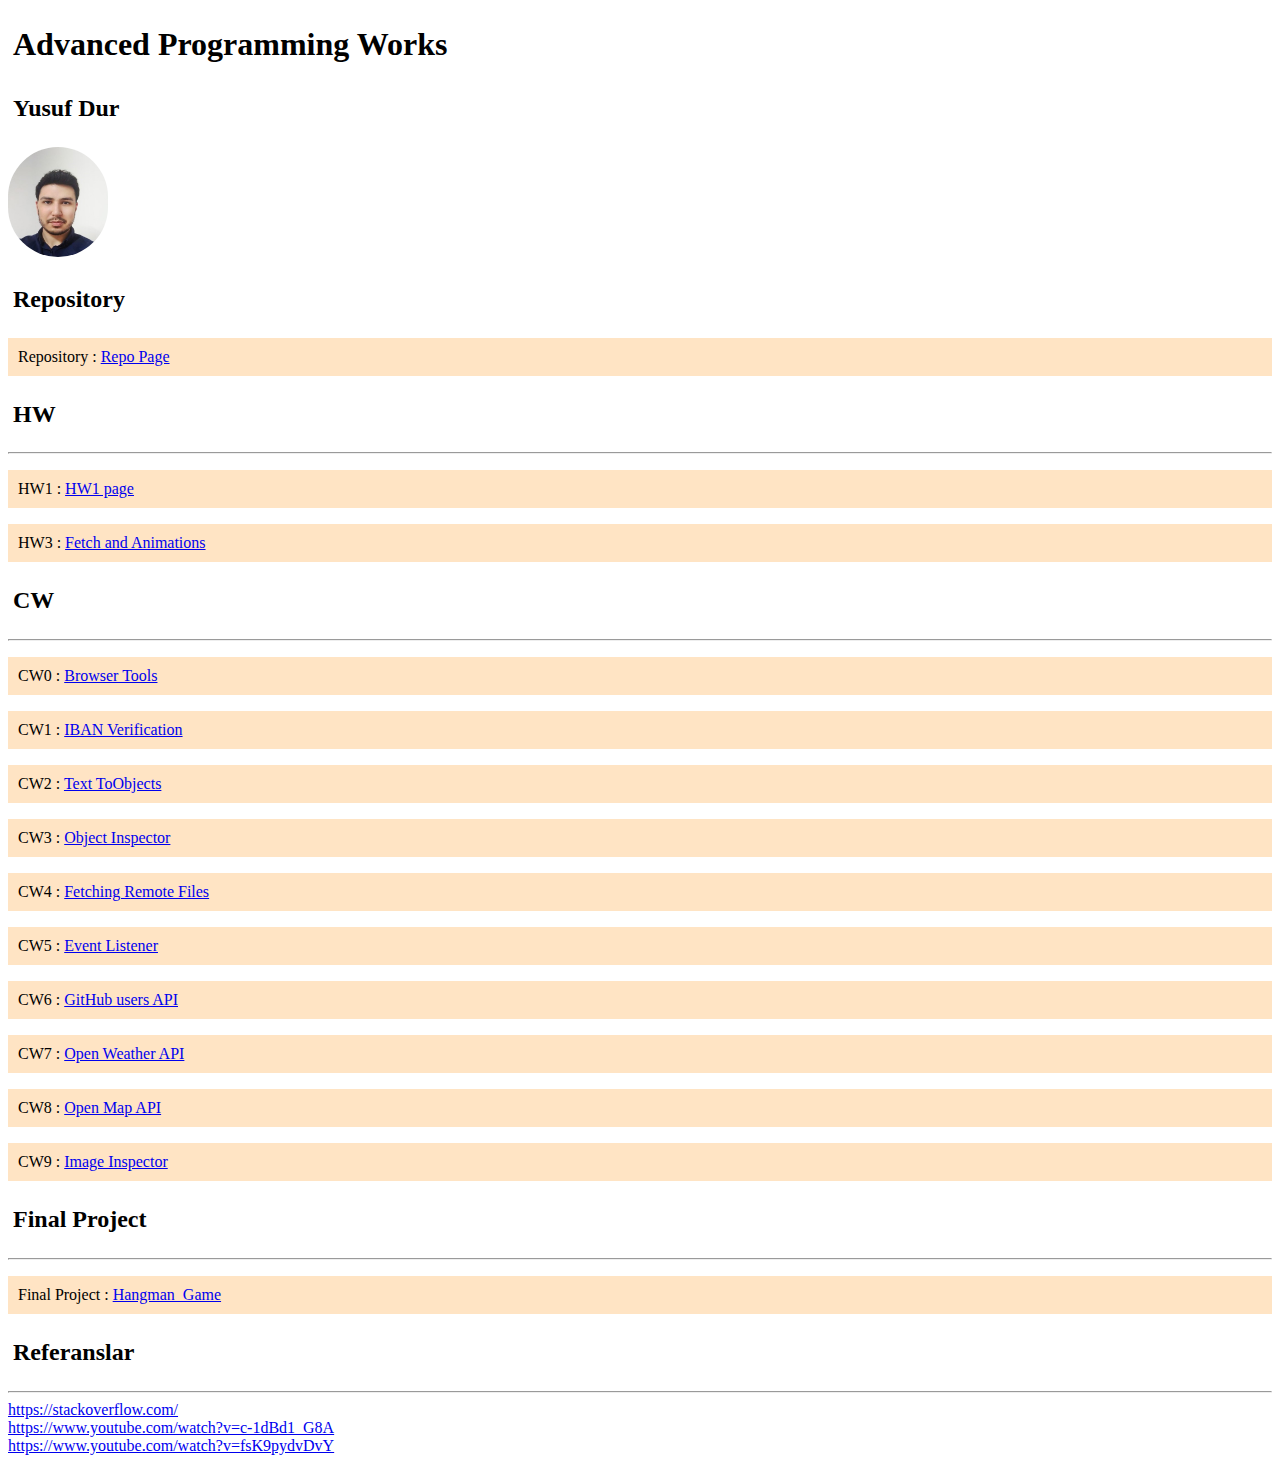
<file: index.html>
<!DOCTYPE html>
<!-- All link to go -->
<html lang="en-US">

<head>
    <meta http-equiv="Content-Type" content="text/html; charset=UTF-8" />
    <meta name="viewport" content="width=device-width" />
    <link rel="icon" href="https://blm-fsmvu.github.io/305/images/icon192.png" />
    <title>Advanced Programming 2022</title>

    <style>
        p {
            padding: 10px;
            background-color: bisque;
            align-items: center;
        }

        h1,
        h2 {
            padding: 5px;
        }

        .me img {
            border-radius: 200px;
            width: 100px;
            height: 110px;
        }
    </style>
</head>

<body>
    <h1 id="title">Advanced Programming Works</h1>

    <!-- Image -->
    <div class="me">
        <h2>Yusuf Dur</h2>
        <img src="./Resources/img.jpeg" alt="Profil picture">
    </div>

    <!--Repo Link-->
    <h2>Repository</h2>
    <p>
        Repository :
        <a href="https://github.com/yusufdur/advanced-programming-2022/">Repo Page</a>
    </p>

    <!--Homeworks-->
    <h2>HW</h2>
    <hr />
    <p>
        HW1 :
        <a href="https://yusufdur.github.io/advanced-programming-2022/HW/HW1/index.html">HW1 page</a>
    </p>
    <p>
        HW3 :
        <a href="https://yusufdur.github.io/advanced-programming-2022/HW/HW3/index.html">Fetch and Animations</a>
    </p>

    <!--Classworks-->
    <h2>CW</h2>
    <hr />
    <div>
        <p>
            CW0 :
            <a href="https://yusufdur.github.io/advanced-programming-2022/CW/CW0/sample.html">Browser Tools</a>
        </p>
        <p>
            CW1 :
            <a href="https://yusufdur.github.io/advanced-programming-2022/CW/CW1/index.html">IBAN Verification</a>
        </p>
        <p>
            CW2 :
            <a href="https://yusufdur.github.io/advanced-programming-2022/CW/CW2/index.html">Text
                ToObjects</a>
        </p>
        <p>
            CW3 :
            <a href="https://yusufdur.github.io/advanced-programming-2022/CW/CW3/index.html">Object Inspector</a>
        </p>
        <p>
            CW4 :
            <a href="https://yusufdur.github.io/advanced-programming-2022/CW/CW4/cw4.html">Fetching Remote Files</a>
        </p>
        <p>
            CW5 :
            <a href="https://yusufdur.github.io/advanced-programming-2022/CW/CW5/cw5.html">Event Listener</a>
        </p>
        <p>
            CW6 :
            <a href="https://yusufdur.github.io/advanced-programming-2022/CW/CW6/index.html">GitHub users API</a>
        </p>
        <p>
            CW7 :
            <a href="https://yusufdur.github.io/advanced-programming-2022/CW/CW7/openweather.html">Open Weather API</a>
        </p>
        <p>
            CW8 :
            <a href="https://yusufdur.github.io/advanced-programming-2022/CW/CW8/openmap.html">Open Map API</a>
        </p>
        <p>
            CW9 :
            <a href="https://yusufdur.github.io/advanced-programming-2022/CW/CW9/index.html">Image Inspector</a>
        </p>
    </div>


    <!-- Term Project -->
    <h2>Final Project</h2>
    <hr />
    <p>
        Final Project :
        <a href="https://yusufdur.github.io/Hangman_Game/">Hangman_Game</a>
    </p>

    <!-- Referanslar -->
    <h2>Referanslar</h2>
    <hr />
    <a href="https://stackoverflow.com/">https://stackoverflow.com/</a><br>
    <a href="https://www.youtube.com/watch?v=c-1dBd1_G8A">https://www.youtube.com/watch?v=c-1dBd1_G8A</a><br>
    <a href="https://www.youtube.com/watch?v=fsK9pydvDvY">https://www.youtube.com/watch?v=fsK9pydvDvY</a><br>
    
</body>

</html>
</file>
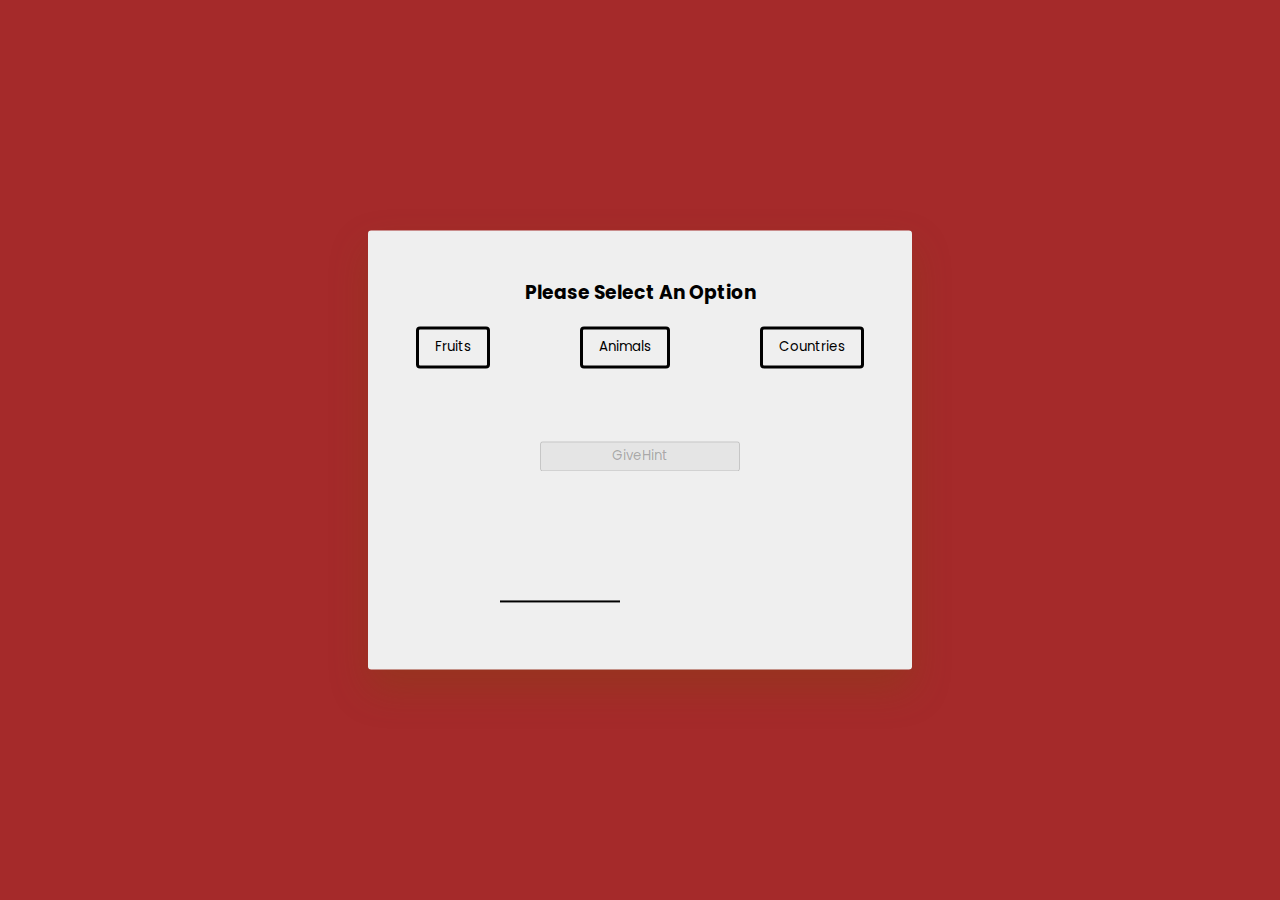
<file: Term_Project/index.html>
<!DOCTYPE html>
<html lang="en">

<head>
  <meta charset="UTF-8" />
  <meta http-equiv="X-UA-Compatible" content="ie=edge" />
  <meta name="viewport" content="width=device-width, initial-scale=1.0" />
  <meta name="theme-color" content="#009578">
  <title>Hangman</title>
  <!-- Google Fonts -->
  <link href="https://fonts.googleapis.com/css2?family=Poppins:wght@400;600&display=swap" rel="stylesheet" />
  <!-- Stylesheet -->
  <link rel="stylesheet" href="./src/style.css" />
  <!-- Manifest -->
  <link rel="manifest" href="manifest.json">
  <!-- Logo -->
  <link rel="shortcut icon" type="image/x-icon" href="./assets/images/logo.png" />
  <link rel="apple-touch-icon" href="./assets/images/logo.png">

</head>

<body>

  <div class="container">

    <div id="options-container"></div>
    <div id="letter-container" class="letter-container hide"></div>
    <div id="user-input-section"></div>
    <div class="giveHintDiv">
      <button id="give-hint" disabled="disabled" style="width:200px ; height:30px;" onclick="handleGiveHint()">GiveHint
    </div>
    </button>
    <canvas id="canvas"></canvas>
    <div id="new-game-container" class="new-game-popup hide">
      <div id="result-text"></div>
      <button id="new-game-button">New Game</button>
    </div>

  </div>

  <!-- Script -->
  <script src="./src/script.js"></script>

  <script>
    // service worker 
    window.addEventListener("load", () => {
      registerSW()
    })

    async function registerSW() {
      if ('serviceWorker' in navigator) {
        try {
          await navigator.serviceWorker.register('./sw.js');
        } catch (e) {
          console.log(`SW registration failed`);
        }
      }
    }
  </script>
</body>

</html>
</file>
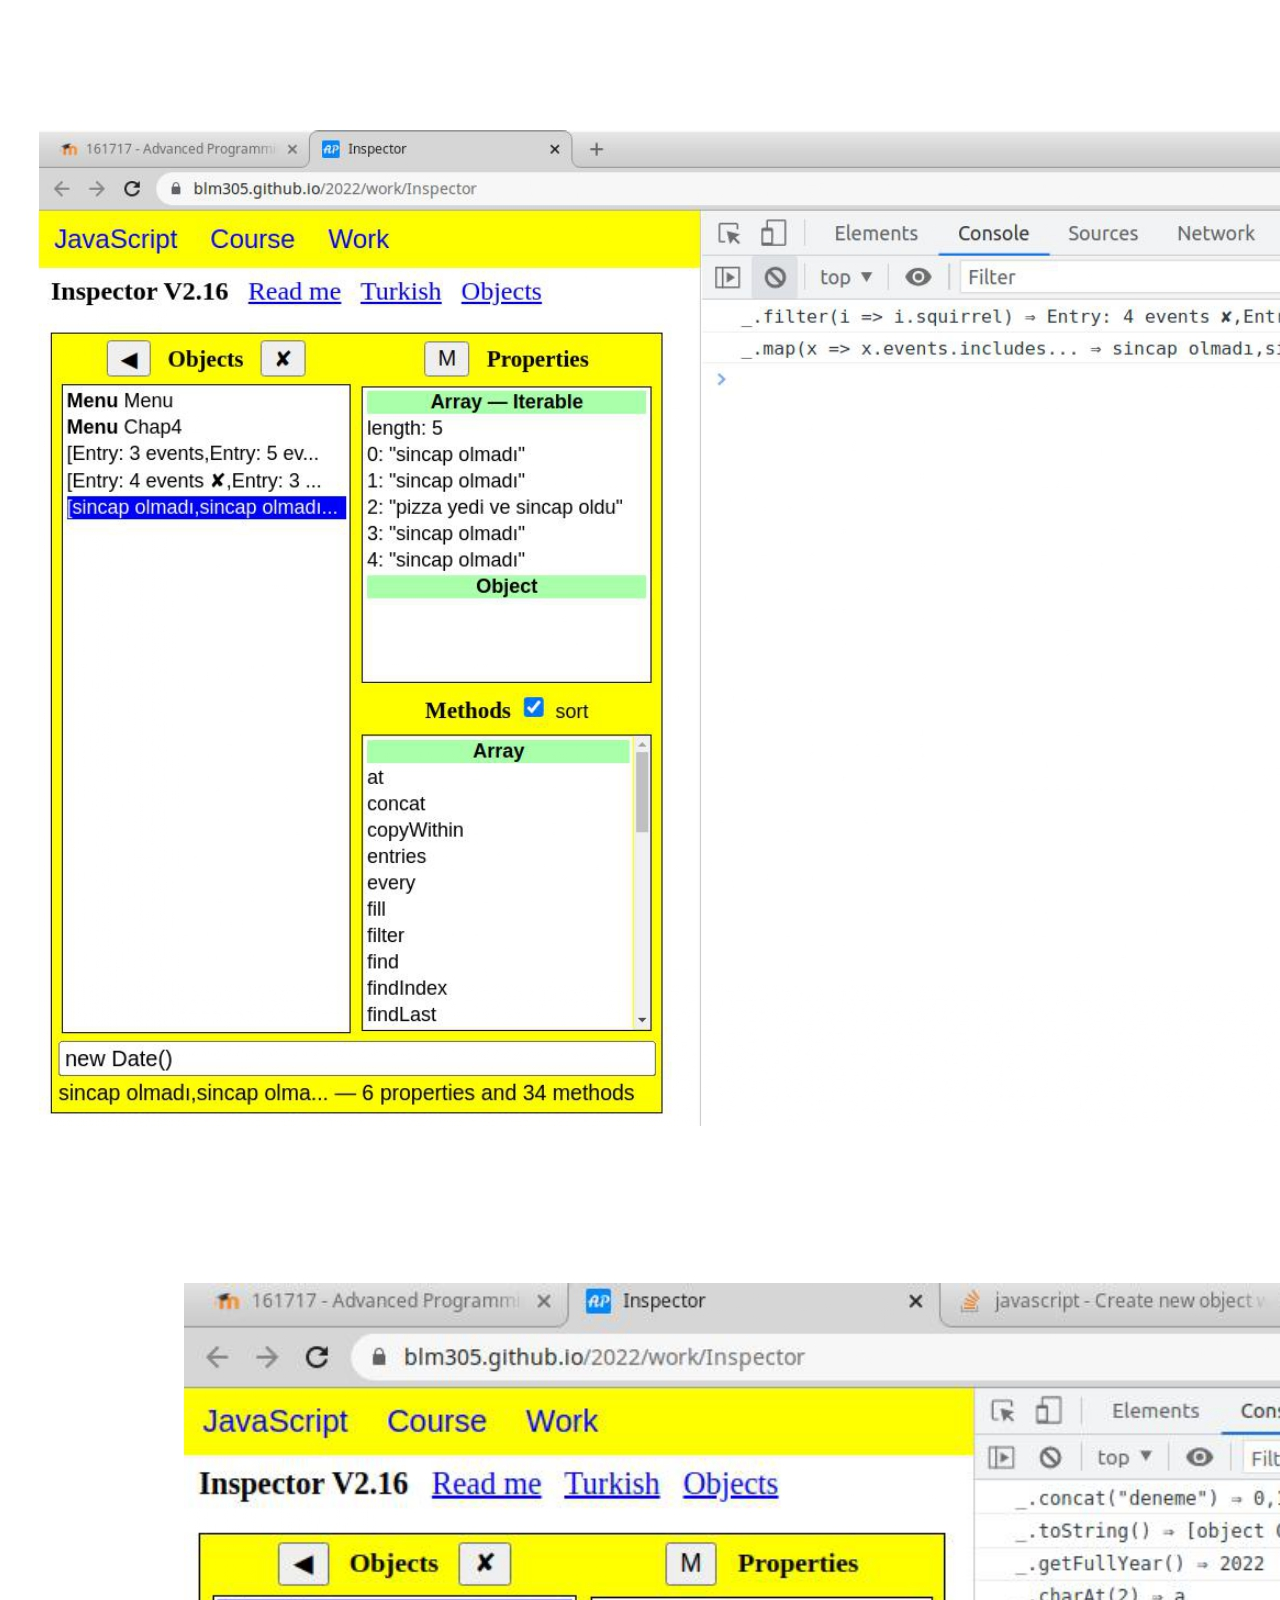
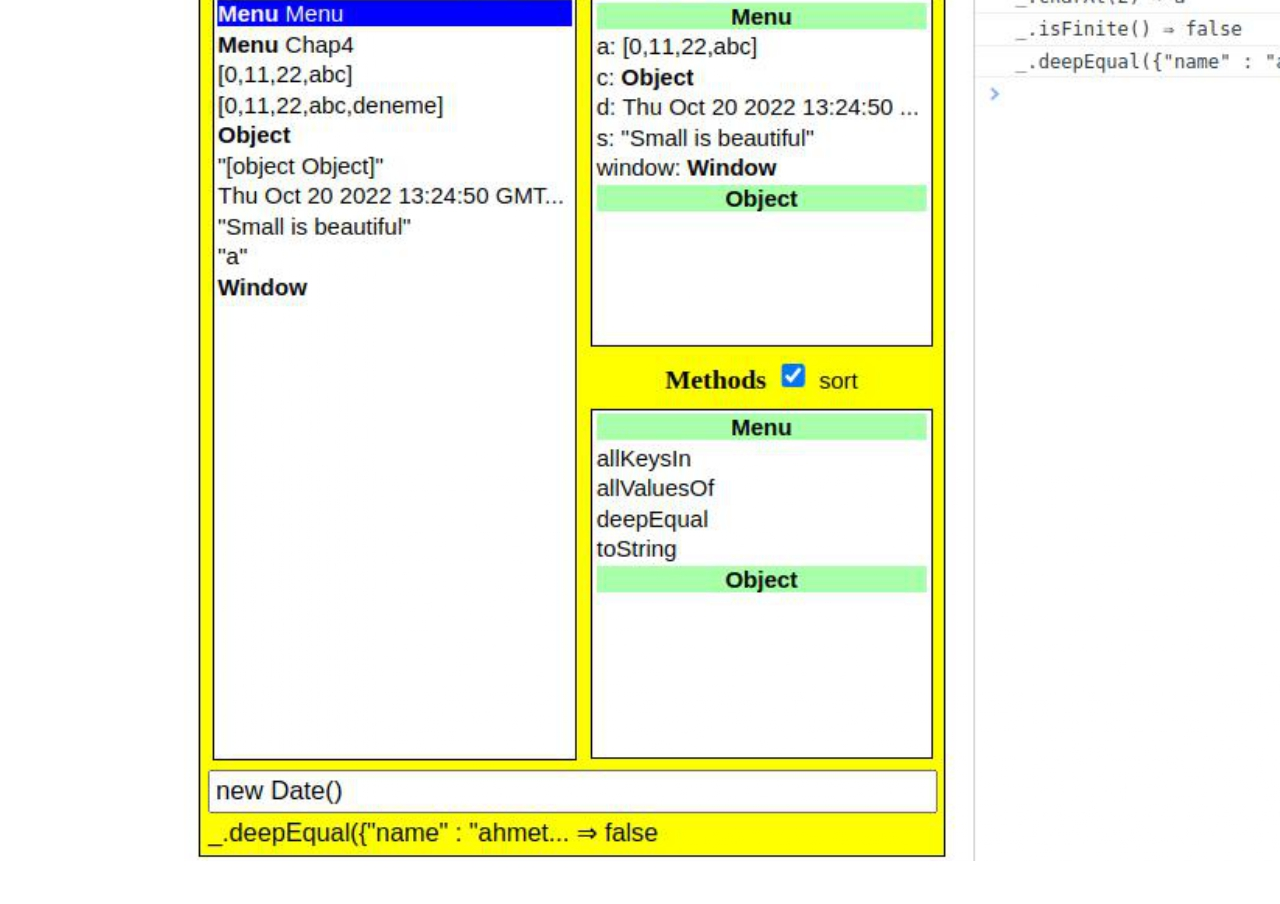
<file: CW/CW3/index.html>
<!DOCTYPE html>
<html lang="en">
<head>
    <meta charset="UTF-8">
    <meta http-equiv="X-UA-Compatible" content="IE=edge">
    <meta name="viewport" content="width=device-width, initial-scale=1.0">
    <title>Document</title>
</head>
<body>
    <img src="resim2.jpg" alt="sample">
    <img src="resim3.jpg" alt="sample">
</body>
</html>
</file>
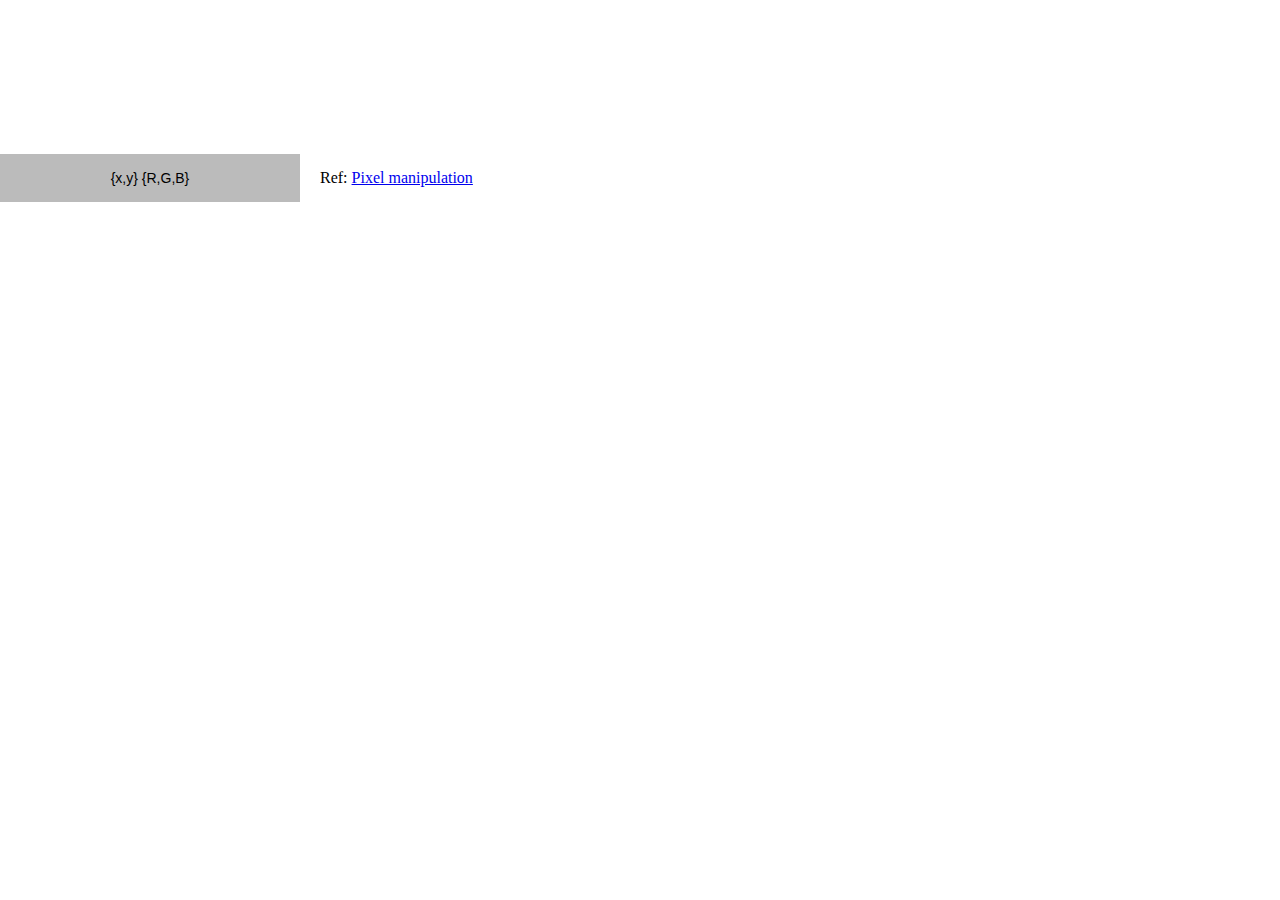
<file: CW/CW9/index.html>
<!DOCTYPE html>
<html lang="en-US">

<head>
  <meta charset="UTF-8">
  <meta name="viewport" content="width=device-width">
  <link href="https://maeyler.github.io/JS/sss/inspector.css" rel="stylesheet" media="all">
  <script src="https://maeyler.github.io/JS/sss/inspector.js"></script>
  <title>Image Inspector </title>

  <style>
    body {
      margin: 0;
    }

    p {
      margin: 1em;
    }

    div {
      display: inline-block;
    }

    #color {
      display: block;
      background: #bbb;
      font: 14px arial, sans-serif;
      text-align: center;
      padding: 16px;
      margin-bottom: 10px;
      min-width: 260px;
    }
  </style>
</head>

<body>
  <div>
    <canvas id="canvas" class="canvas"></canvas>
    <span id=color>{x,y} {R,G,B}</span>
  </div>
  <div>
    <div id=sss></div>
    <p>Ref: <a
        href="https://developer.mozilla.org/en-US/docs/Web/API/Canvas_API/Tutorial/Pixel_manipulation_with_canvas"
        target=NewTab>Pixel manipulation</a>
    </p>
  </div>

  <script>
    "use strict";
    const cx = canvas.getContext('2d');
    const img = new Image();
    img.style.display = 'none';
    img.crossOrigin = 'anonymous';
    img.onload = start;

    function start() {
      console.log(img.src, "loaded")
      canvas.width = img.width
      canvas.height = img.height
      cx.drawImage(img, 0, 0)
      MENU.W = canvas.width
      MENU.H = canvas.height
      display(MENU)
    }
    function pick(evt) {
      let x = evt.layerX, y = evt.layerY;
      let rgb, avg;
      try {
        let pixel = cx.getImageData(x, y, 1, 1);
        let data = pixel.data;
        rgb = 'rgb(' + data[0] + ', ' + data[1] + ', ' + data[2] + ')';
        avg = (data[0] + data[1] + data[2]) / 3;
      } catch {
        rgb = 'gray'; avg = 127;
      }
      color.style.background = rgb;
      color.style.color = avg < 127 ? "white" : "black";
      if (rgb == 'gray') rgb = '';
      color.innerText = '{x:' + x + ', y:' + y + '}  ' + rgb;
    }

    let count = 0
    class Graph extends Menu {
      constructor() {
        super()
        this.canvas = canvas
        this.context = cx
        this.image = img
      }
      loadImage(url) { img.src = url }
      invert() {
        let id = this.context.getImageData(0, 0, this.W, this.H);
        let data = id.data;
        for (let i = 0; i < data.length; i += 4) {
          data[i] = 255 - data[i];   // red
          data[i + 1] = 255 - data[i + 1]; // green
          data[i + 2] = 255 - data[i + 2]; // blue
        }
        this.context.putImageData(id, 0, 0);
      }
      grayscale() {
        let id = this.context.getImageData(0, 0, this.W, this.H);
        let data = id.data;
        for (let i = 0; i < data.length; i += 4) {
          var avg = (data[i] + data[i + 1] + data[i + 2]) / 3;
          data[i] = avg; // red
          data[i + 1] = avg; // green
          data[i + 2] = avg; // blue
        }
        const card = document.querySelector('canvas');
        card.addEventListener('dblclick', function (e) {
          console.log("Yeniden başlıyor");
          start();
        });
        this.context.putImageData(id, 0, 0);
      }

      getPixelAt(x, y) {
        return this.context.getImageData(x, y, 1, 1).data;
      }

      flipHorizontal() {
        count++
        if (count % 2 != 0) {
          for (var x = 0; x < img.width; x++) {
            cx.drawImage(img, x, 0, 1, img.height, img.width - x, 0, 1, img.height);
          }
        } else {
          cx.drawImage(img, 0, 0)
        }
        console.log("Resim döndürülüyor.")
        const card = document.querySelector('canvas');
        card.addEventListener('dblclick', function (e) {
          start();
        });
      }
    }

    function init() {
      MENU = new Graph(); //global
      display(MENU); display(cx); display(img);
      MENU.loadImage("https://blm305.github.io/2021/images/36419031.jpg")
    }
    canvas.addEventListener('mousemove', pick);
    try {
      inspect(sss, init); //makes Inspector table
      inp.value = "";
    } catch (e) {
      reportError(e);
    }
  </script>

</body>

</html>
</file>
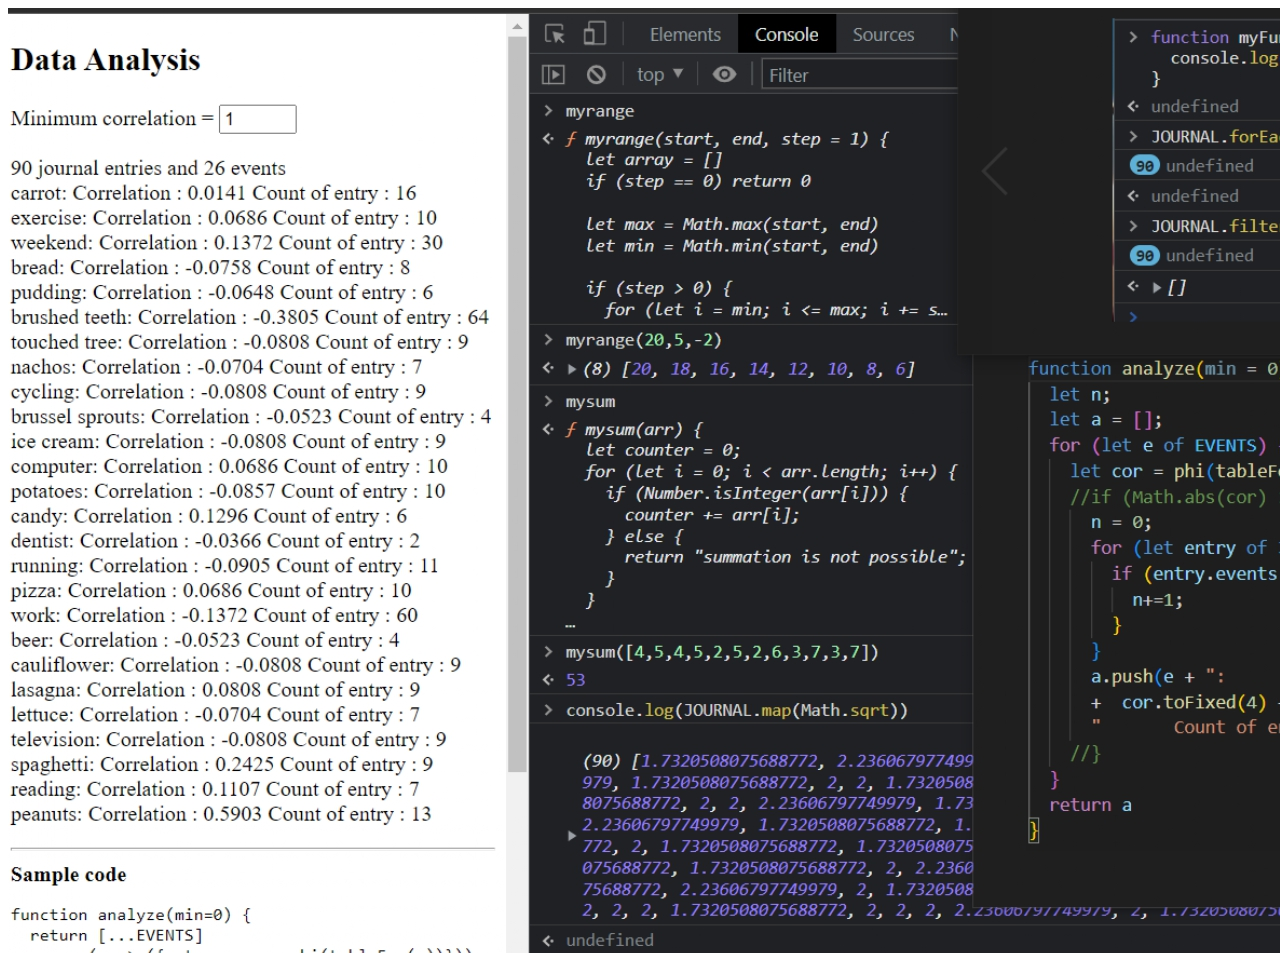
<file: HW/HW1/index.html>
<!DOCTYPE html>
<html lang="en">
<head>
    <meta charset="UTF-8">
    <meta http-equiv="X-UA-Compatible" content="IE=edge">
    <meta name="viewport" content="width=device-width, initial-scale=1.0">
    <title>Document</title>
</head>
<body>
    <img src="resim1.jpg" alt="sample">
</body>
</html>
</file>
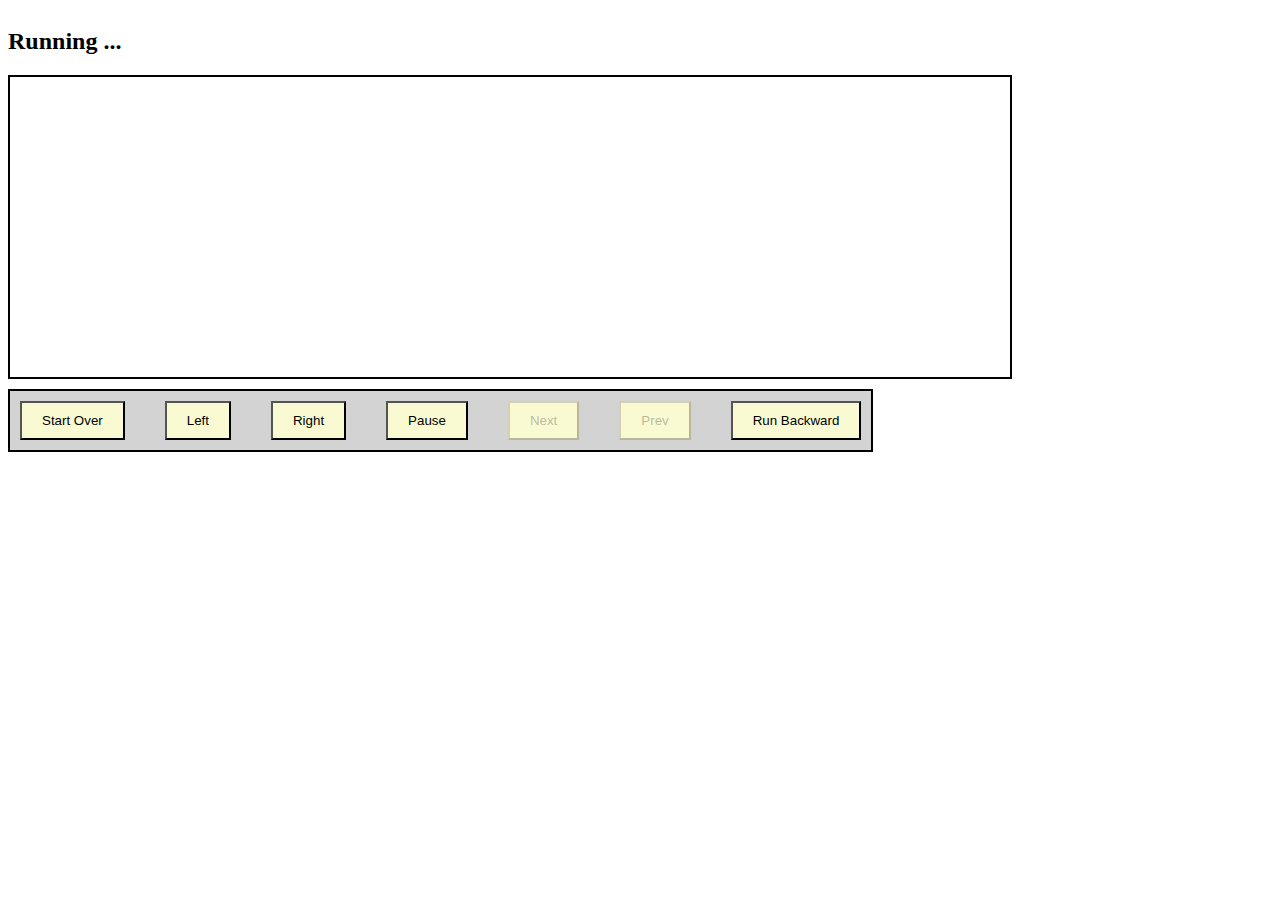
<file: HW/HW3/index.html>
<!DOCTYPE html>

<html>

<head>
    <title>Fetch And Animations</title>

    <style>
        div :not(#buttons) {
            align-items: center;
            float: left;
            clear: left;
        }

        #buttons {
            align-items: center;
            float: left;
            clear: left;
            border-width: 2px;
            border-style: solid;
            border-color: black;
            display: flex;
            justify-content: space-between;
            margin: 0px auto;
            background: lightgrey;
            padding: 10px;
        }

        button:not(#runBackward),
        p {
            margin-right: 40px;
        }

        button {
            padding: 10px 20px 10px 20px;
            background-color: lightgoldenrodyellow;
        }

        button:hover:not(:disabled) {
            font-weight: bold;
            opacity: 0.8;
        }

        #canvas {
            float: left;
            clear: left;
            border-width: 2px;
            border-style: solid;
            border-color: black;
            margin-bottom: 10px;
        }
    </style>
</head>

<body>
    <div id="general">
        <h2 id="state">Running ...</h2>
        <canvas id='canvas'></canvas>
        <div id="buttons">
            <button id="startOver" onclick="startOver()"> Start Over </button>
            <button id="moveLeft" onclick="moveLeft()"> Left </button>
            <button id="moveRight" onclick="moveRight()"> Right </button>
            <button id='pause' onclick="pause()"> Pause</button>
            <button id='next' disabled="true" onclick="next()"> Next </button>
            <button id='prev' disabled="true" onclick="prev()"> Prev </button>
            <button id="runBackward" onclick="runBackward()"> Run Backward </button>
        </div>
    </div>



    <!-- <script src="http://ajax.googleapis.com/ajax/libs/jquery/1.7.1/jquery.min.js" type="text/javascript"></script> -->
    <!-- <script src="https://cdnjs.cloudflare.com/ajax/libs/jquery/3.5.1/jquery.min.js" integrity="sha256-9/aliU8dGd2tb6OSsuzixeV4y/faTqgFtohetphbbj0=" crossorigin="anonymous"></script> -->
    <script>

        const spriteWidth = 864;
        const spriteHeight = 280;
        const canvasWidth = 1000;
        const canvasHeight = 300;
        const rows = 2;
        const cols = 8;
        const width = spriteWidth / cols;
        const height = spriteHeight / rows;

        var trackRight = 0;
        var trackLeft = 1;


        var curFrame = 0;
        var frameCount = 8;

        var x = -120;
        var y = 150;

        var srcX;
        var srcY;

        //pause
        var paused = false;
        var pauseCount = 0;

        // run backward
        var runBackwardCount = 1;
        var isRunningBackward;

        // left or right
        var left = false;
        var right = true;

        // speed
        var speed = 20;

        // canvas 1 
        var canvas = document.getElementById('canvas');
        canvas.width = canvasWidth;
        canvas.height = canvasHeight;
        var ctx = canvas.getContext("2d");
        var character = new Image();

        //character.src = "character.jpg"

        const imageUrl = "https://yusufdur.github.io/advanced-programming-2022/HW/HW3/character.jpg";
        fetch(imageUrl)
            .then(response => response.blob())
            .then(imageBlob => {
                // Then create a local URL for that image and print it 
                const imageObjectURL = URL.createObjectURL(imageBlob);
                // set image.src

                character.src = imageObjectURL
            });


        function updateFrame() {

            curFrame = ++curFrame % frameCount;
            console.log(curFrame);
            srcX = curFrame * width;
            console.log(srcX)
            ctx.clearRect(x, y, width, height);

            let fazlalık = 100

            if (right && x == (canvasWidth - fazlalık)) x = -fazlalık
            if (left && x == -fazlalık) x = canvasWidth

            if (left && x > -fazlalık) {
                srcY = trackLeft * height;
                x -= speed;
            }
            if (right && x < canvasWidth) {
                srcY = (trackRight * height);
                x += speed;
            }

        }

        function prev_updateFrame() { 

            if (curFrame != 0 ? curFrame = --curFrame : curFrame = frameCount - 1) // bug
            console.log(curFrame);
            srcX = (curFrame * width);
            console.log(srcX)
            ctx.clearRect(x, y, width, height);

            let fazlalık = 100

            if (right && x == (canvasWidth - fazlalık)) x = -fazlalık
            if (left && x == -fazlalık) x = canvasWidth

            if (left && x > -fazlalık) {
                srcY = trackLeft * height;
                x += speed;
            }
            if (right && x < canvasWidth) {
                srcY = (trackRight * height);
                x -= speed;
            }

        }
        function draw() {
            if (!paused) {
                updateFrame();
                ctx.drawImage(character, srcX, srcY, width, height, x, y, width, height);
            }
        }


        ////////////////////////////////////////    JQUERY IS NOT WOTKİNG ON GITHUB PAGES /////////////////////////////////////////////////////

        // $('#moveLeft').on('click', function () {
        //     left = true;
        //     right = false;
        // });

        // $('#moveRight').on('click', function () {
        //     left = false;
        //     right = true;
        // });

        // $('#starOver').on('click', function () {
        //     location.reload()
        // });

        // // pause the animation on #pause click
        // $('#pause').on('click', async function () {
        //     pauseCount++
        //     if (pauseCount % 2 == 1) {
        //         paused = true
        //         $('#next').removeAttr('disabled');
        //         $('#prev').removeAttr('disabled');
        //         document.getElementById("state").textContent = "Paused !"
        //     } else {
        //         paused = false
        //         $('#next').attr('disabled', 'true');
        //         $('#prev').attr('disabled', 'true');
        //         if (isRunningBackward ? document.getElementById("state").textContent = "Running backward !" : document.getElementById("state").textContent = "Running ...");
        //     };
        // });

        // //run backward
        // $('#runBackward').on('click', function () {
        //     runBackwardCount++
        //     if (runBackwardCount % 2 == 0) {
        //         isRunningBackward = true;
        //         trackRight = 1
        //         trackLeft = 0
        //         if (paused ? document.getElementById("state").textContent = "Paused !" : document.getElementById("state").textContent = "Running Backward !");
        //     } else {
        //         isRunningBackward = false;
        //         trackRight = 0
        //         trackLeft = 1
        //         if (paused ? document.getElementById("state").textContent = "Paused !" : document.getElementById("state").textContent = "Running ...");
        //     }
        // });

        // $('#next').on('click', function () {
        //     ctx2.clearRect(0, 0, canvas.width, canvas.height);
        //     if (isRunningBackward ? srcX2 = ((curFrame - 1) % frameCount) * width : srcX2 = ((curFrame + 1) % frameCount) * width);
        //     ctx2.drawImage(character, srcX2, srcY, width, height, x, y, width, height);
        // });
        // $('#prev').on('click', function () {
        //     ctx2.clearRect(0, 0, canvas.width, canvas.height);
        //     if (isRunningBackward ? srcX2 = ((curFrame + 1) % frameCount) * width : srcX2 = ((curFrame - 1) % frameCount) * width);
        //     ctx2.drawImage(character, srcX2, srcY, width, height, x, y, width, height);
        // });



        function moveLeft() {
            left = true;
            right = false;
        }
        function moveRight() {
            left = false;
            right = true;
        }
        function startOver() {
            location.reload()
        }
        function pause() {
            pauseCount++
            if (pauseCount % 2 == 1) {
                paused = true
                // $('#next').removeAttr('disabled');
                // $('#prev').removeAttr('disabled');
                document.getElementById("next").removeAttribute("disabled")
                document.getElementById("prev").removeAttribute("disabled")
                document.getElementById("state").textContent = "Paused !"
            } else {
                paused = false
                // $('#next').attr('disabled', 'true');
                // $('#prev').attr('disabled', 'true');
                document.getElementById("next").setAttribute("disabled", true)
                document.getElementById("prev").setAttribute("disabled", true)
                if (isRunningBackward ? document.getElementById("state").textContent = "Running backward !" : document.getElementById("state").textContent = "Running ...");
            };
        }
        function runBackward() {
            runBackwardCount++
            if (runBackwardCount % 2 == 0) {
                isRunningBackward = true;
                trackRight = 1
                trackLeft = 0
                if (paused ? document.getElementById("state").textContent = "Paused !" : document.getElementById("state").textContent = "Running Backward !");
            } else {
                isRunningBackward = false;
                trackRight = 0
                trackLeft = 1
                if (paused ? document.getElementById("state").textContent = "Paused !" : document.getElementById("state").textContent = "Running ...");
            }
        }
        function prev() {
            // ctx2.clearRect(0, 0, canvas.width, canvas.height);
            // if (isRunningBackward ? srcX2 = ((curFrame + 1) % frameCount) * width : srcX2 = ((curFrame - 1) % frameCount) * width);
            // ctx2.drawImage(character, srcX2, srcY, width, height, x, y, width, height);
            // ctx.clearRect(0, 0, canvas.width, canvas.height);
            // if (isRunningBackward ? srcX = ((curFrame + 1) % frameCount) * width : srcX = ((curFrame - 1) % frameCount) * width);
            // ctx2.drawImage(character, srcX, srcY, width, height, x, y, width, height);
            
            prev_updateFrame();
            ctx.drawImage(character, srcX, srcY, width, height, x, y, width, height);
        }
        function next() {
            // ctx2.clearRect(0, 0, canvas.width, canvas.height);
            // if (isRunningBackward ? srcX2 = ((curFrame - 1) % frameCount) * width : srcX2 = ((curFrame + 1) % frameCount) * width);
            // ctx2.drawImage(character, srcX2, srcY, width, height, x, y, width, height);

            updateFrame();
            ctx.drawImage(character, srcX, srcY, width, height, x, y, width, height);
        }


        // main code
        setInterval(draw, 100);

    </script>
</body>

</html>
</file>
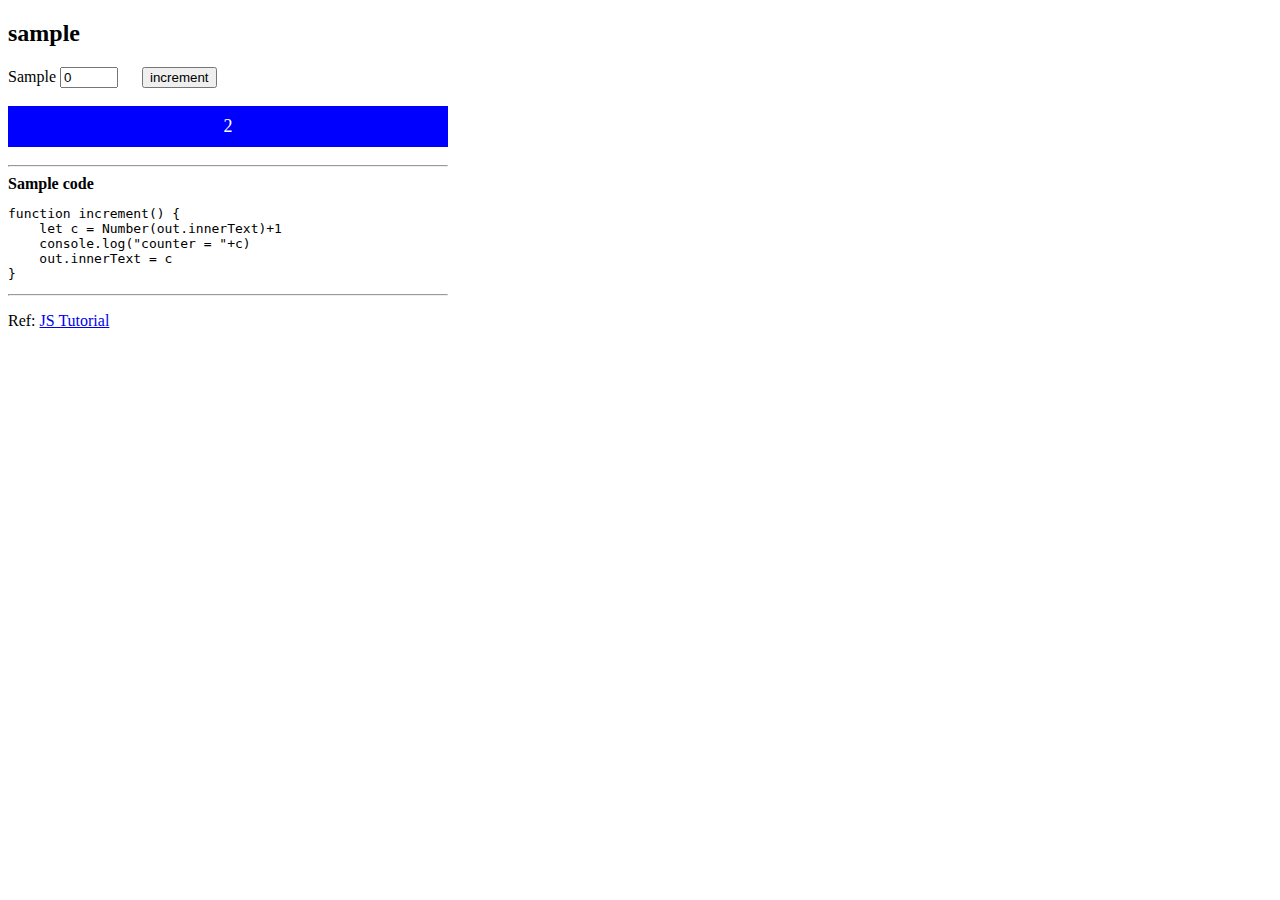
<file: CW/CW0/sample.html>
<!DOCTYPE html>
<!-- saved from url=(0048)https://blm305.github.io/2022/work/Counting.html -->
<html><head><meta http-equiv="Content-Type" content="text/html; charset=UTF-8">
    
    <meta name="viewport" content="width=device-width">
    <title>sample </title>

  <style> /* CSS comment */
    body { max-width: 440px; }
    input { width: 50px }
    .out {
        font-size: 18px;
        background: blue;
        color: white;
        text-align: center;
        padding: 10px;
    }
  </style>
<style>@font-face {
              font-family: 'Open Sans Regular';
              font-style: normal;
              font-weight: 400;
              src: url('chrome-extension://gkkdmjjodidppndkbkhhknakbeflbomf/fonts/open_sans/open-sans-v18-latin-regular.woff');
          }</style><style>@font-face {
              font-family: 'Open Sans Bold';
              font-style: normal;
              font-weight: 800;
              src: url('chrome-extension://gkkdmjjodidppndkbkhhknakbeflbomf/fonts/open_sans/open-sans-v18-latin-800.woff');
          }</style><style type="text/css">@font-face { font-family: Roboto; src: url("chrome-extension://mcgbeeipkmelnpldkobichboakdfaeon/css/Roboto-Regular.ttf"); }</style></head>

<body>   <!-- HTML comment: Modify all items marked sample -->

<h2>sample</h2>
Sample 
<input type="number" value="0" onchange="out.innerText=value">
 
<button onclick="increment()">increment</button>
<p class="out">1</p>

<hr>
<b>Sample code</b>
<pre>function increment() {<br>    let c = Number(out.innerText)+1<br>    console.log("counter = "+c)<br>    out.innerText = c<br>}</pre>

<hr>
<p>Ref: <a href="https://www.w3schools.com/js/" target="NewTab">JS Tutorial</a>
</p>

<script>
"use strict";
// JavaScript comment
function increment() {
    let c = Number(out.innerText)+1
    console.log("counter = "+c)
    out.innerText = c
}
document.querySelector('h2').innerText = document.title
document.querySelector('pre').innerText = increment
const out = document.querySelector('.out'); increment()
</script>



</body></html>
</file>
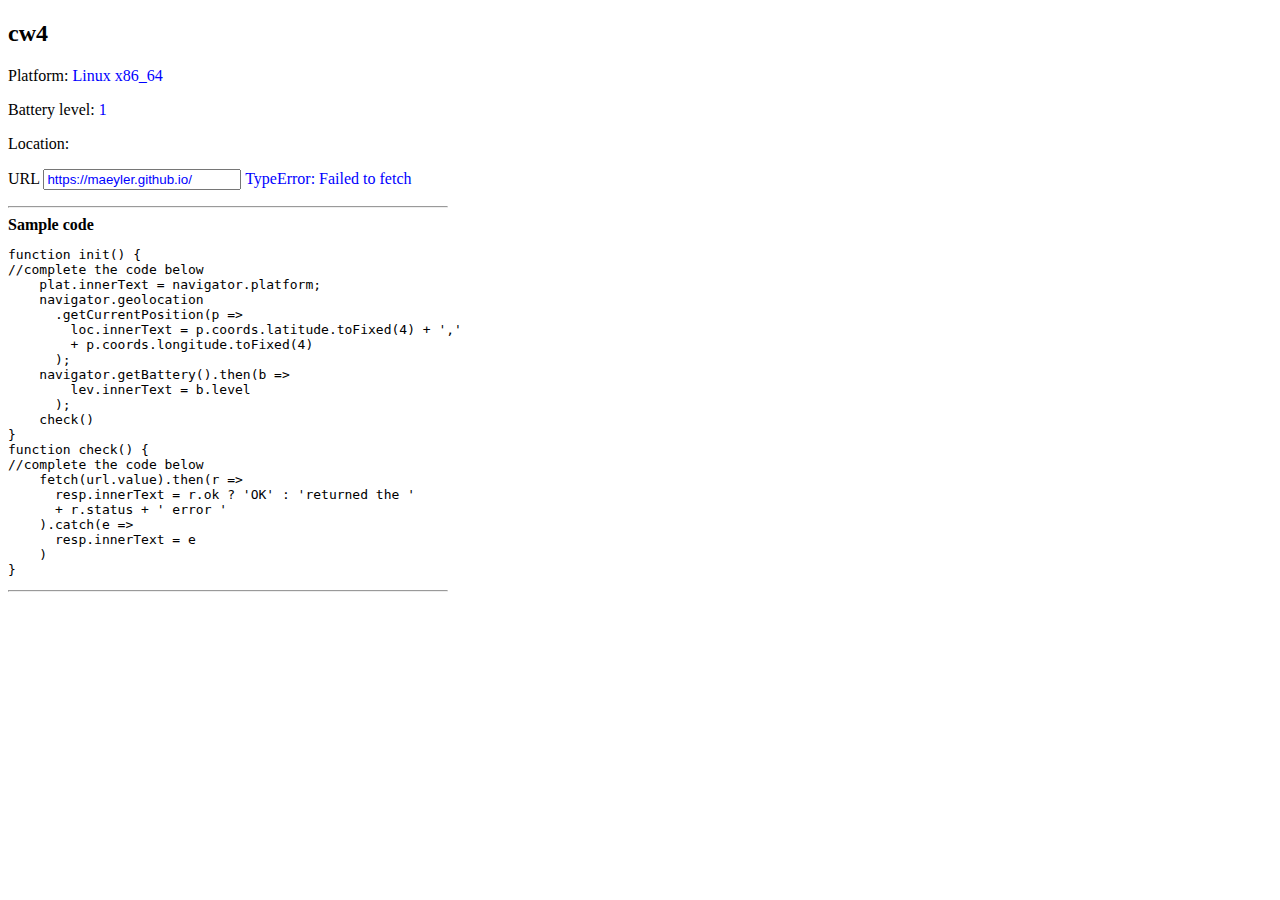
<file: CW/CW4/cw4.html>
<!DOCTYPE html>
<!-- saved from url=(0014)about:internet -->
<html lang="en-US"><head><meta http-equiv="Content-Type" content="text/html; charset=UTF-8">
    
    <meta name="viewport" content="width=device-width">
    <link rel="icon" href="https://blm-fsmvu.github.io/305/images/icon192.png">
    <title>cw4 </title>

  <style> /* CSS comment */
    body { max-width: 440px; }
    #url { width: 190px; }
    span, #url { color: blue; }
  </style>
</head>

<body>   <!-- HTML comment: Modify all items marked cw4 -->

<h2 id="title" title="Put your name here">yusuf-dur</h2>
<p title="navigator.platform">
  Platform: <span id="plat">xxx</span>
</p>
<p title="Battery level (integer)">
  Battery level: <span id="lev">xxx</span>
</p>
<p title="Latitude/Longitude (4 digits)">
  Location: <span id="loc"></span>
</p>
<p title="Does the URL exist?">
  URL <input type="url" id="url" value="https://maeyler.github.io/" onchange="check()"> <span id="resp">OK</span>
</p>
<hr>
<b>Sample code</b>
<pre id="sample">function init() {<br>//complete the code below<br>    plat.innerText = 'xxx';<br>    navigator.geolocation<br>      .getCurrentPosition(p =&gt;<br>        loc.innerText = 'xxx'<br>      );<br>    navigator.getBattery().then(b =&gt;<br>        lev.innerText = 'xxx'<br>      );<br>    check()<br>}<br>function check() {<br>//complete the code below<br>    fetch(url.value).then(r =&gt; <br>      resp.innerText = r.ok? 'OK' : 'xxx'<br>    ).catch(e =&gt; <br>      resp.innerText = e<br>    )<br>}</pre>

<hr>

<script>
"use strict";
function init() {
//complete the code below
    plat.innerText = navigator.platform;
    navigator.geolocation
      .getCurrentPosition(p =>
        loc.innerText = p.coords.latitude.toFixed(4) + ',' 
        + p.coords.longitude.toFixed(4)
      );
    navigator.getBattery().then(b =>
        lev.innerText = b.level
      );
    check()
}
function check() {
//complete the code below
    fetch(url.value).then(r => 
      resp.innerText = r.ok ? 'OK' : 'returned the ' 
      + r.status + ' error '
    ).catch(e => 
      resp.innerText = e
    )
}
    title.innerText = document.title;
    sample.innerText = init+'\n'+check;
    init();


    // https://yusuf-dur.github.io/advanced-programming-2022/CW/CW4/cw4.html
</script>



</body></html>
</file>
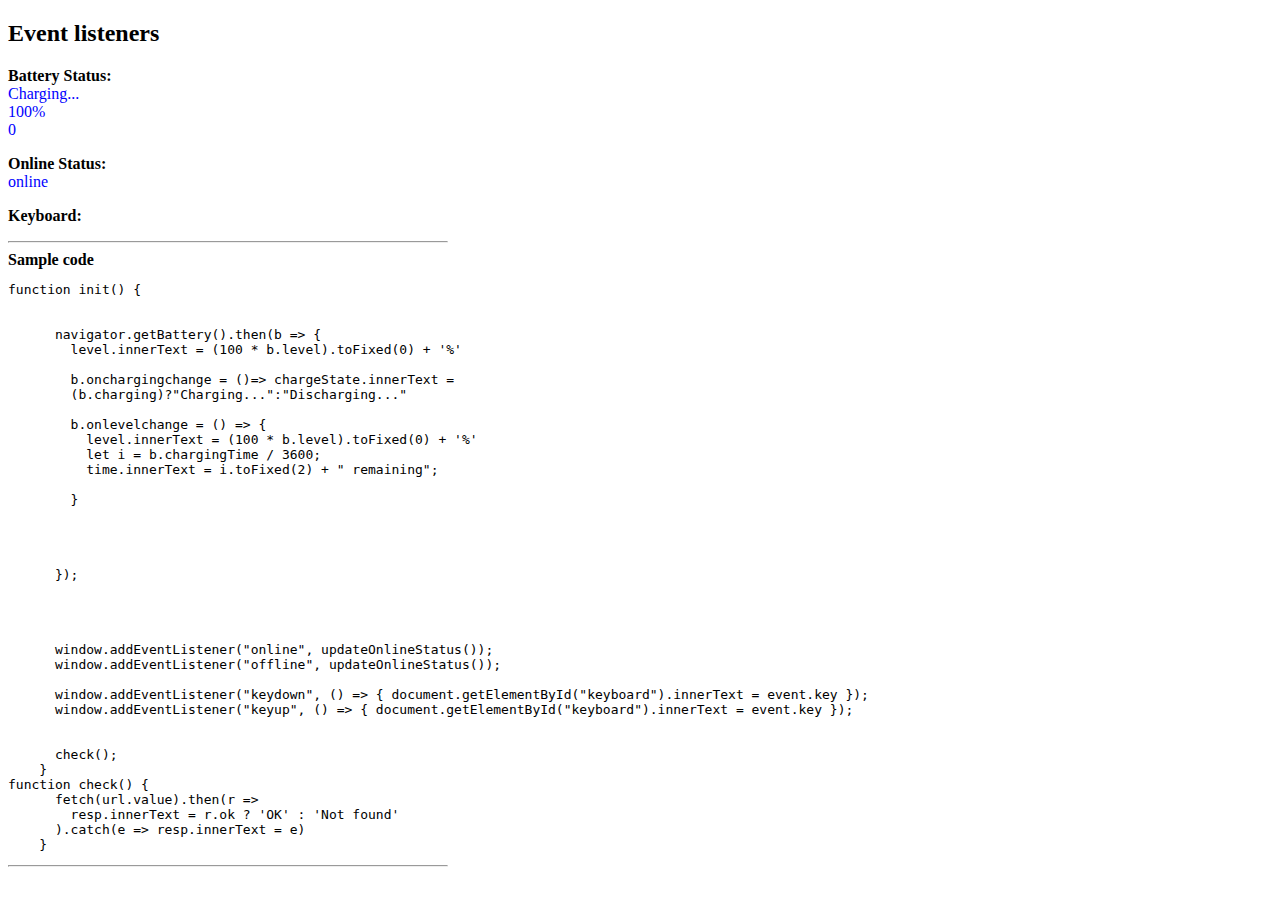
<file: CW/CW5/cw5.html>
<!DOCTYPE html>
<!-- saved from url=(0045)https://blm-fsmvu.github.io/305/work/CW6.html -->
<html lang="en-US">

<head>
  <meta http-equiv="Content-Type" content="text/html; charset=UTF-8">

  <meta name="viewport" content="width=device-width">
  <link rel="icon" href="https://blm-fsmvu.github.io/305/images/icon192.png">
  <title>Event listeners </title>

  <style>
    /* CSS comment */
    body {
      max-width: 440px;
    }

    #url {
      width: 190px;
    }

    span,
    #url {
      color: blue;
    }
  </style>
</head>

<body>
  <!-- HTML comment: Modify all items marked xxx -->

  <h2 id="title" title="Event listeners">Event listeners</h2>
  <p title="Battery Status">
    <b>Battery Status:</b><br> <span id="chargeState"> Charging...</span> <br>
    <span id="level"> defaultlevelStatus</span><br>
    <span id="time"> 0</span>
  </p>
  <p title="Online Status">
    <b> Online Status:</b><br><span id="OnlineStatus"></span>
  </p>
  <p title="Keyboard">
    <b>Keyboard:</b><br><span id="keyboard"></span>
  </p>

  <hr>
  <b>Sample code</b>
  <pre
    id="sample">function init() {<br>    plat.innerText = navigator.platform<br>    navigator.geolocation.getCurrentPosition(p =&gt; <br>      loc.innerText = p.coords.latitude.toFixed(4)<br>                +', '+p.coords.longitude.toFixed(4)<br>    )<br>    navigator.getBattery().then(b =&gt; <br>      level.innerText = 100*b.level+'%'<br>    )<br>    check()<br>}<br>function check() {<br>    fetch(url.value).then(r =&gt; <br>      resp.innerText = r.ok? 'OK' : 'Not found'<br>    ).catch(e =&gt; resp.innerText = e)<br>}</pre>
  <hr>

  <script>
    "use strict";


    function check() {
      fetch(url.value).then(r =>
        resp.innerText = r.ok ? 'OK' : 'Not found'
      ).catch(e => resp.innerText = e)
    }
    function updateOnlineStatus() {
      if (navigator.onLine) {
        document.getElementById("OnlineStatus").innerText = "online"
      } else {
        document.getElementById("OnlineStatus").innerText = "offline"
      }
    }

    function init() {


      navigator.getBattery().then(b => {
        level.innerText = (100 * b.level).toFixed(0) + '%'

        b.onchargingchange = ()=> chargeState.innerText = 
        (b.charging)?"Charging...":"Discharging..."

        b.onlevelchange = () => {
          level.innerText = (100 * b.level).toFixed(0) + '%'
          let i = b.chargingTime / 3600;
          time.innerText = i.toFixed(2) + " remaining";

        }
        
        
          
        
      });

      


      window.addEventListener("online", updateOnlineStatus());
      window.addEventListener("offline", updateOnlineStatus());

      window.addEventListener("keydown", () => { document.getElementById("keyboard").innerText = event.key });
      window.addEventListener("keyup", () => { document.getElementById("keyboard").innerText = event.key });


      check();
    }


    title.innerText = document.title;
    sample.innerText = init + '\n' + check;
    init();

  </script>



</body>

</html>
</file>
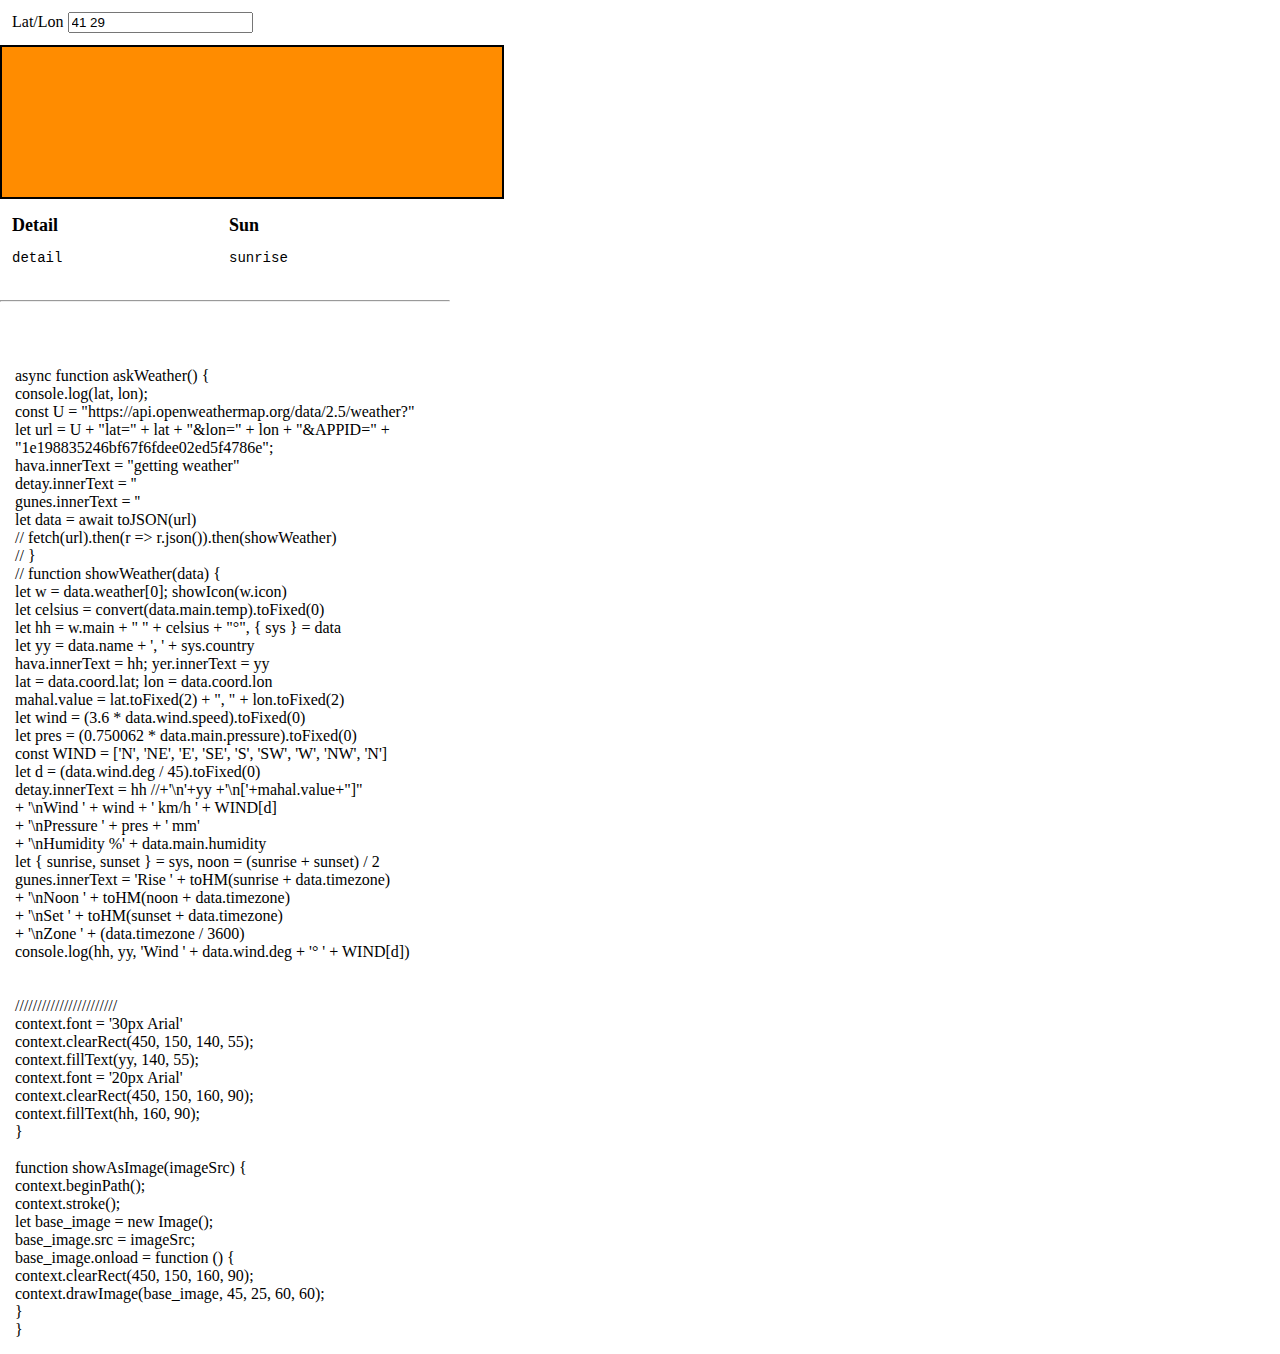
<file: CW/CW7/openweather.html>
<!DOCTYPE html>
<html>

<head>
    <meta charset="UTF-8">
    <meta name="viewport" content="width=device-width">
    <link rel="icon"
        href="https://www.pngfind.com/pngs/m/273-2733257_icon-weather-portal-comments-weather-icons-png-white.png">
    <title>Open Weather</title>
    <style>
        body {
            max-width: 450px;
            margin: 0;
        }

        div {
            display: inline-block;
            margin: 12px;
            vertical-align: top;
        }

        p {
            margin: 15px;
        }

        b {
            font-size: 18px;
        }

        pre {
            overflow-x: auto;
            font-size: 14px;
        }

        .dar {
            width: 42%;
        }

        #main {
            box-sizing: border-box;
            width: 100%;
            padding: 20px;
            text-align: center;
            background: #9cf;
            font-size: 24px;
            margin: 0;
        }

        #yer {
            margin: 10px;
        }

        #err {
            color: red
        }

        svg,
        canvas {
            width: 500px;
            height: 150px;
            background-color: darkorange;
            font: 10px arial, sans-serif;
            border-style: groove;
            border-color: coral;
            border-width: 7px
        }

        circle {
            fill: yellow;
            stroke: blue;
            stroke-width: 4
        }

        rect {
            fill: pink;
            stroke: red;
            stroke-width: 5
        }

        img {
            width: 50px;
            height: 50px;
        }
    </style>
</head>

<body>
    <div>
        Lat/Lon <input id=mahal type=text value="41 29">
    </div>

    <div id=main, style="display:none;">
        <p id=yer>location</p>
        <p><img id=icon>
            <span id=hava>weather</span>
        </p>
    </div>

    <canvas id="canvas" width="450" height="100" style="border:2px solid ; "> </canvas>


    <div class=dar>
        <b>Detail</b>
        <pre id=detay>detail</pre>
    </div>


    <div class=dar>
        <b>Sun</b>
        <pre id=gunes>sunrise</pre>
    </div>


    <hr />
    <div>
        <p id=err>You need an API key for openweathermap.org
            <a href="https://openweathermap.org/appid" target="NewTab">here</a>
        </p>
    </div>

    <script>
        "use strict";
        function toHM(t) { // t in seconds -- convert to minutes
            //number of hours since midnight, in local time
            let h = (t % 86400) / 3600  // 0<=h<24
            let m = (h % 1) * 60        // 0<=m<60
            let twoDigits = t => (t < 10 ? '0' : '') + Math.trunc(t)
            return twoDigits(h) + ":" + twoDigits(m + 0.5) //round
        }
        async function toJSON(url) {
            let r = await fetch(url)
            if (!r.ok) error(r.statusText)
            return r.json()
        }
        // Location
        var lat, lon;  //global values
        async function askLocation() {

            let name = 'geolocation'
            let result = await navigator.permissions.query({ name })
            if (result.state == 'denied') {
                let url = "https://ipinfo.io/json"
                toJSON(url).then(getLocation2, error)
            } else {
                navigator.geolocation
                    .getCurrentPosition(getLocation1, error);
            }
        }
        function getLocation2(p) { //Approximate
            console.log("ipinfo.io", p.city)
            let [x, y] = p.loc.split(',')
            lat = Number(x); lon = Number(y);
            askWeather()
        }
        function getLocation1(p) { //Accurate
            console.log("getCurrentPosition")
            lat = p.coords.latitude; lon = p.coords.longitude;
            askWeather()
        }
        // Weather
        var accessKey;
        async function askWeather() {
            console.log(lat, lon);
            const U = "https://api.openweathermap.org/data/2.5/weather?"
            let url = U + "lat=" + lat + "&lon=" + lon + "&APPID=" + "1e198835246bf67f6fdee02ed5f4786e";
            hava.innerText = "getting weather"
            detay.innerText = ''
            gunes.innerText = ''
            let data = await toJSON(url)
            //  fetch(url).then(r => r.json()).then(showWeather)
            // }
            // function showWeather(data) {
            let w = data.weather[0]; showIcon(w.icon)
            let celsius = convert(data.main.temp).toFixed(0)
            let hh = w.main + "  " + celsius + "°", { sys } = data
            let yy = data.name + ', ' + sys.country
            hava.innerText = hh; yer.innerText = yy
            lat = data.coord.lat; lon = data.coord.lon
            mahal.value = lat.toFixed(2) + ", " + lon.toFixed(2)
            let wind = (3.6 * data.wind.speed).toFixed(0)
            let pres = (0.750062 * data.main.pressure).toFixed(0)
            const WIND = ['N', 'NE', 'E', 'SE', 'S', 'SW', 'W', 'NW', 'N']
            let d = (data.wind.deg / 45).toFixed(0)
            detay.innerText = hh  //+'\n'+yy +'\n['+mahal.value+"]"
                + '\nWind  ' + wind + ' km/h ' + WIND[d]
                + '\nPressure  ' + pres + ' mm'
                + '\nHumidity  %' + data.main.humidity
            let { sunrise, sunset } = sys, noon = (sunrise + sunset) / 2
            gunes.innerText = 'Rise ' + toHM(sunrise + data.timezone)
                + '\nNoon ' + toHM(noon + data.timezone)
                + '\nSet  ' + toHM(sunset + data.timezone)
                + '\nZone ' + (data.timezone / 3600)
            console.log(hh, yy, 'Wind ' + data.wind.deg + '° ' + WIND[d])


            ///////////////////////
            context.font = '30px Arial'
            context.clearRect(450, 150, 140, 55);
            context.fillText(yy, 140, 55);
            context.font = '20px Arial'
            context.clearRect(450, 150, 160, 90);
            context.fillText(hh, 160, 90);
        }
        function showIcon(i) {
            const URL = "https://openweathermap.org/img/w/"
            icon.src = URL + i + ".png"
            document.querySelector('link').href = icon.src
            showAsImage(URL + i + ".png");
        }
        function convert(kelvin) {
            return (kelvin - 273.15);
            //return celsius*1.8 + 32
        }
        // Interaction
        function askUser() {
            let k = prompt('Please enter openweather key:')
            if (!k) error('You need an API key')
            return k
        }
        function error(e) {
            main.style.display = "none"; //hide
            //refs.style.display = "none";
            err.style.display = ''; //show
            throw e
        }
        function getAPIkey() {
            if (origin.startsWith('http') && localStorage) {
                if (!localStorage.keys) localStorage.keys = '{}'
                let keys = JSON.parse(localStorage.keys)
                if (!keys.openweather) {
                    // keys.openweather = askUser()
                    localStorage.keys = JSON.stringify(keys)
                }
                accessKey = keys.openweather
            } else { //cannot use localStorage
                // accessKey = askUser()
            }
        }
        err.style.display = "none"
        getAPIkey(); askLocation()
        mahal.onkeyup = e => {
            let t = e.target
            if (e.keyCode === 13) {
                [lat, lon] = mahal.value.split(/[ ,]+/)
                askWeather()
            }
            if (e.keyCode === 27) t.blur()
        }



        var c = document.getElementById('canvas');
        var context = c.getContext("2d");

        function showAsImage(imageSrc) {
            context.beginPath();
            context.stroke();
            let base_image = new Image();
            base_image.src = imageSrc;
            base_image.onload = function () {
                context.clearRect(450, 150, 160, 90);
                context.drawImage(base_image, 45, 25, 60, 60);
            }
        }

        let sampleCode = document.createElement('p');
        sampleCode.innerText = '\n' + askWeather  + "\n\n" + showAsImage;
        document.body.appendChild(sampleCode);
    </script>

</body>

</html>
</file>
<file: Term_Project/src/style.css>
/* media query */
@media (max-width: 600px) {
  html {
    width: auto;
    height: auto;
  }

  body {
    padding: 100px 0px 48px 0px;
    height: 300px;
  }

  #options-container {
    height: 120px;
    padding: 10px 0px 48px 0px;
  }

  #options-container h3 {
    font-size: medium;
    width: 200px;
  }

  #options-container div {

    padding: 0px;
    max-width: 500px;
    margin-left: auto;
    margin-right: auto;
  }

  #options-container div button {
    padding: 0px 5px 0px 5px;
    display: block;
    margin-right: 2px;
  }
}

/* web css code */
* {
  padding: 0;
  margin: 0;
  box-sizing: border-box;
  font-family: "Poppins", sans-serif;
}

body {
  background-color: brown;

}

.container {
  font-size: 16px;
  background-color: #efefef;
  width: 90vw;
  max-width: 34em;
  position: absolute;
  transform: translate(-50%, -50%);
  top: 50%;
  left: 50%;
  padding: 3em;
  border-radius: 0.2em;
  box-shadow: 0 1.2em 2.4em rgba(111, 85, 0, 0.25);

  /* border: 2px solid #ccc; */
}

#options-container {
  text-align: center;

  /* border: 2px solid #fe5152; */
}

#options-container div {
  width: 100%;
  display: flex;
  justify-content: space-between;
  margin: 1.2em 0 2.4em 0;


  /* border: 2px solid #39d78d; */
}

#options-container button {
  padding: 0.6em 1.2em;
  border: 3px solid #000000;
  background-color: #efefef;
  color: #000000;
  border-radius: 0.3em;
  text-transform: capitalize;
}

#options-container button:disabled {
  border: 3px solid #808080;
  color: #808080;
  background-color: #efefef;
}

#options-container button.active {
  background-color: #f4c531;
  border: 3px solid #000000;
  color: #000000;
}

.letter-container {
  width: 100%;
  display: flex;
  flex-wrap: wrap;
  justify-content: center;
  gap: 0.6em;
}

#letter-container button {
  height: 2.4em;
  width: 2.4em;
  border-radius: 0.3em;
  background-color: #ffffff;
}

.giveHintDiv {
  text-align: center;
}

.giveHintDiv button {
  display: block;
  margin: 0 auto;
}


.new-game-popup {
  background-color: #ffffff;
  position: absolute;
  left: 0;
  top: 0;
  height: 100%;
  width: 100%;
  display: flex;
  align-items: center;
  justify-content: center;
  flex-direction: column;
  border-radius: 0.6em;
}

#user-input-section {
  display: flex;
  justify-content: center;
  font-size: 1.8em;
  margin: 0.6em 0 1.2em 0;
}

canvas {
  display: block;
  margin: auto;
  /* border: 1px solid #000000; */
}

.hide {
  display: none;
}

#result-text h2 {
  font-size: 1.8em;
  text-align: center;
}

#result-text p {
  font-size: 1.25em;
  margin: 1em 0 2em 0;
}

#result-text span {
  font-weight: 600;
}

#new-game-button {
  font-size: 1.25em;
  padding: 0.5em 1em;
  background-color: #f4c531;
  border: 3px solid #000000;
  color: #000000;
  border-radius: 0.2em;
}

.win-msg {
  color: #39d78d;
}

.lose-msg {
  color: #fe5152;
}
</file>
